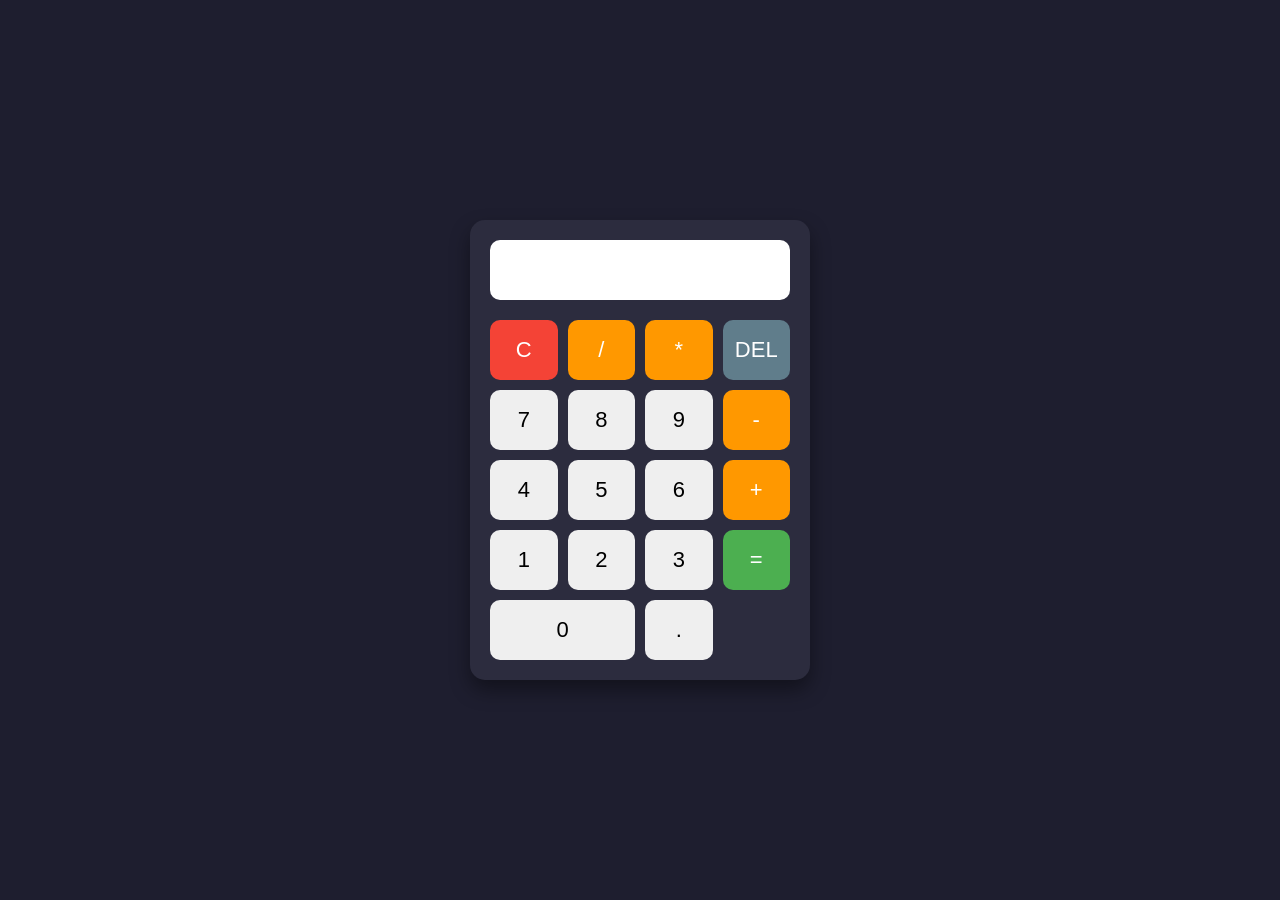
<file: codsoft/calculator/index.html>
<!DOCTYPE html>
<html lang="en">
<head>
    <meta charset="UTF-8">
    <meta name="viewport" content="width=device-width, initial-scale=1.0">
    <title>Basic Calculator</title>
    <link rel="stylesheet" href="style.css">
</head>
<body>

<div class="calculator">
    <input type="text" id="display" disabled>

    <div class="buttons">
        <button class="clear">C</button>
        <button class="operator">/</button>
        <button class="operator">*</button>
        <button class="delete">DEL</button>

        <button>7</button>
        <button>8</button>
        <button>9</button>
        <button class="operator">-</button>

        <button>4</button>
        <button>5</button>
        <button>6</button>
        <button class="operator">+</button>

        <button>1</button>
        <button>2</button>
        <button>3</button>
        <button class="equal">=</button>

        <button class="zero">0</button>
        <button>.</button>
    </div>
</div>

<script src="script.js"></script>
</body>
</html>
</file>
<file: codsoft/calculator/style.css>
*{
    margin:0;
    padding:0;
    box-sizing:border-box;
    font-family:Arial, Helvetica, sans-serif;
}

body{
    background:#1e1e2f;
    display:flex;
    justify-content:center;
    align-items:center;
    height:100vh;
}

.calculator{
    width:340px;
    background:#2c2c3e;
    padding:20px;
    border-radius:15px;
    box-shadow:0 10px 20px rgba(0,0,0,.4);
}

#display{
    width:100%;
    height:60px;
    border:none;
    outline:none;
    margin-bottom:20px;
    border-radius:10px;
    background:#fff;
    text-align:right;
    padding:15px;
    font-size:28px;
}

.buttons{
    display:grid;
    grid-template-columns:repeat(4,1fr);
    gap:10px;
}

button{
    height:60px;
    border:none;
    border-radius:10px;
    font-size:22px;
    cursor:pointer;
    transition:.2s;
}

button:hover{
    transform:scale(1.05);
}

.operator{
    background:#ff9800;
    color:white;
}

.equal{
    background:#4caf50;
    color:white;
    grid-row:span 2;
}

.clear{
    background:#f44336;
    color:white;
}

.delete{
    background:#607d8b;
    color:white;
}

.zero{
    grid-column:span 2;
}
</file>
